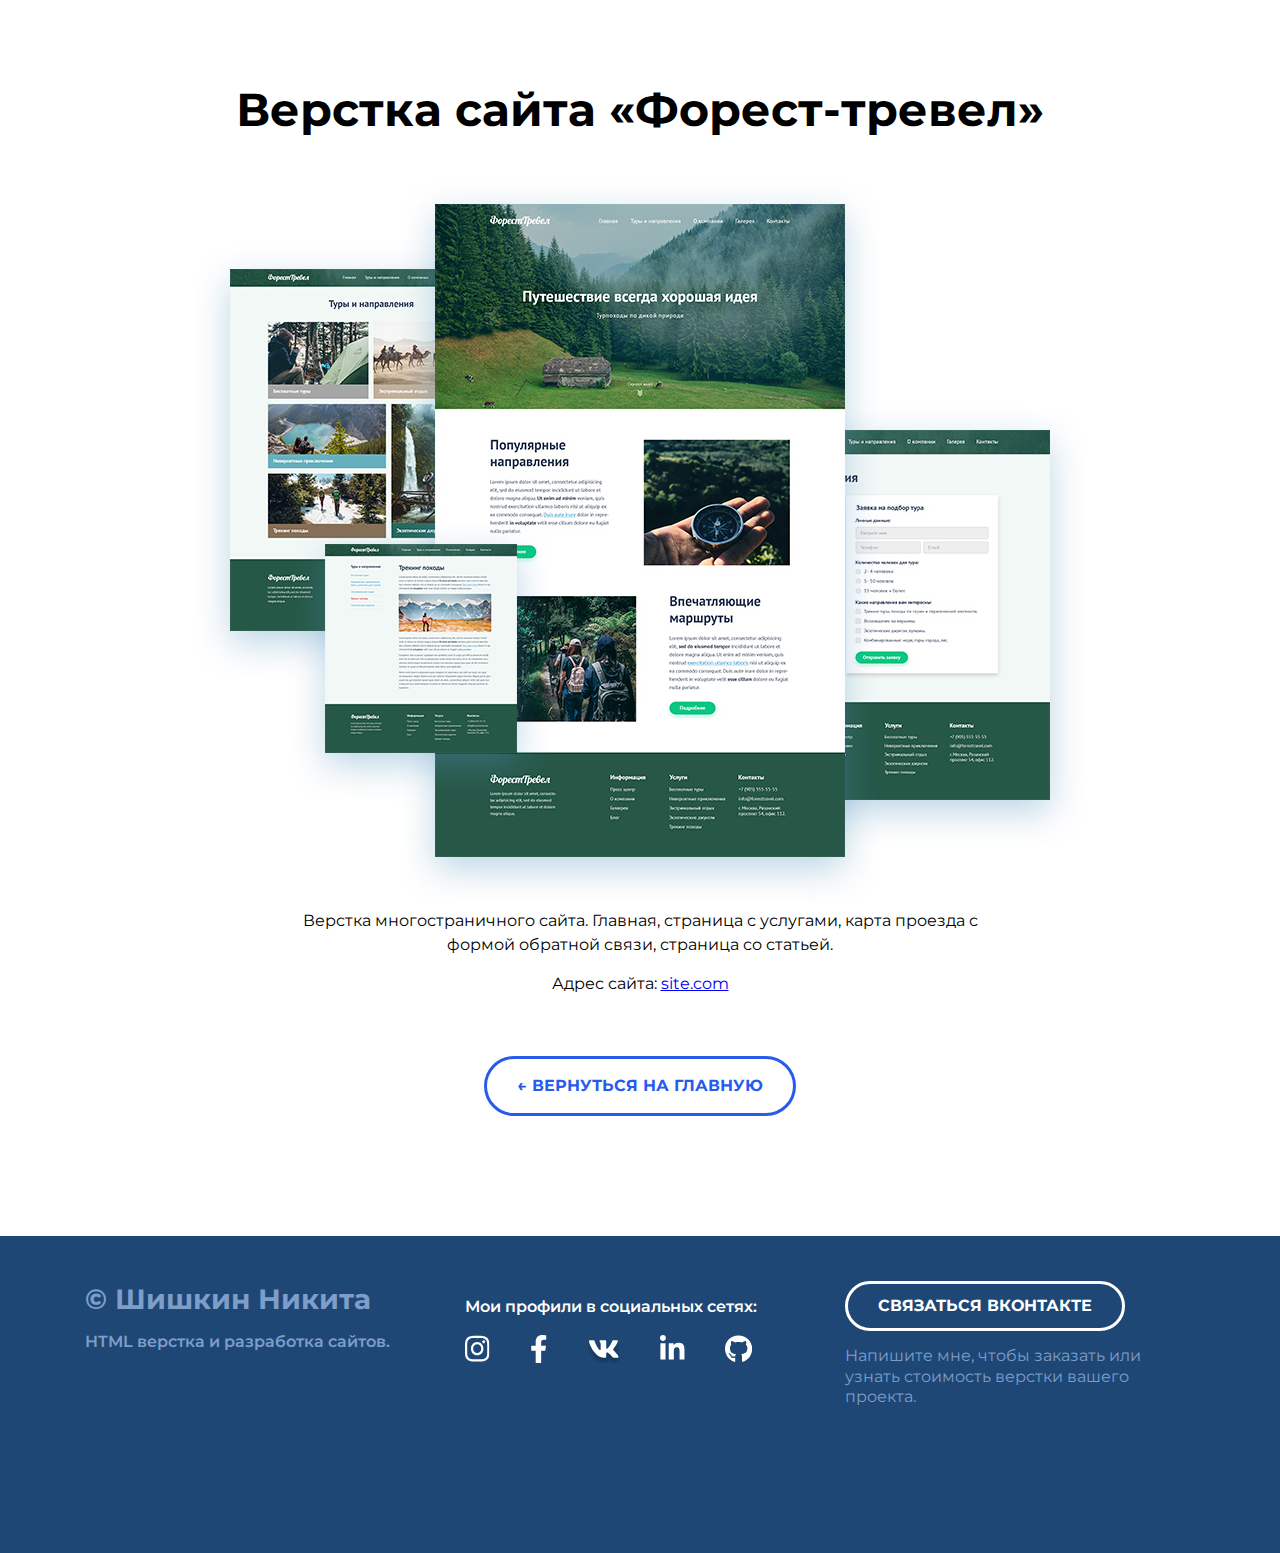
<file: forest-travel.html>
<!DOCTYPE html>
<html lang="ru">
<head>
    <meta charset="UTF-8">
    <meta http-equiv="X-UA-Compatible" content="IE=edge">
    <meta name="viewport" content="width=device-width, initial-scale=1.0">
    <title>Проект "Форест тревел"</title>
    <link rel="stylesheet" href="./css/main.css">
    <link rel="stylesheet" href="./css/media.css">
    <link rel="preconnect" href="https://fonts.gstatic.com" crossorigin> 
    <link href="https://fonts.googleapis.com/css2?family=Montserrat:wght@400;600;700&display=swap" rel="stylesheet">
</head>
<body>
    <main>
        <article class="project">
            <div class="container">
                <h1 class="project-header">Верстка сайта «Форест-тревел»</h1>
                <div class="projetc-img">
                    <img src="./img/projects/forest-full.jpg" alt="Верстка сайта «Форест-тревел»">
                </div>
                <div class="project-description">
                    <p>Верстка многостраничного сайта. Главная, страница с услугами, карта проезда с формой обратной связи, страница со статьей.</p>
                    <p>Адрес сайта: <a href="index.html">site.com</a></p>
                </div>
                <a href="index.html" class="project-btm-back">← ВЕРНУТЬСЯ НА ГЛАВНУЮ</a>
            </div>
        </article>
    </main>

    <footer class="footer">
        <div class="container">
            <div class="footer-row">

                <div class="footer-copyright footer-col">
                    <div class="footer-copyright-name">© Шишкин Никита</div>
                    <p>HTML верстка и разработка сайтов.</p>
                </div>

                <div class="footer-icons footer-col">
                    <p>Мои профили в социальных сетях:</p>
                    <div class="footer-icons-row">
                        <a href="https://www.instagram.com">
                            <img src="./img/icons/instagram.svg" alt="">
                        </a>
                        <a href="#">
                            <img src="./img/icons/facebook.svg" alt="">
                        </a>
                        <a href="#">
                            <img src="./img/icons/vk.svg" alt="">
                        </a>
                        <a href="#">
                            <img src="./img/icons/linkedin.svg" alt="">
                        </a>
                        <a href="#">
                            <img src="./img/icons/github.svg" alt="">
                        </a>
                    </div>
                </div>

                <div class="footer-contacts footer-col">
                    <a href="https://vk.me/shishkin_nikita" class="footer-button">Связаться Вконтакте</a>
                    <p>Напишите мне, чтобы заказать или узнать стоимость верстки вашего проекта.</p>   
                </div>
            </div>
        </div>
    </footer>
    
</body>
</html>
</file>
<file: css/main.css>
* {
  box-sizing: border-box;
}

html {
  scroll-behavior: smooth;
}

body {
  margin: 0;
  font-family: "Montserrat", sans-serif;
  color: #000000;
}

img {
  max-width: 100%;
}

.container {
  max-width: 1140px;
  margin-left: auto;
  margin-right: auto;
  padding-left: 15px;
  padding-right: 15px;
}

.none {
  display: none !important;
}

/* header */

.header {
  position: relative;

  display: flex;
  flex-direction: column;
  justify-content: center;
  align-items: center;

  width: 100%;
  height: 100vh;

  /* background-color: #556983; */
  /* background-image: url("./../img/header/header-bg.jpg"); */
  background-size: cover;
  background-position: center;
}

.header-title {
  margin: 0;
  margin-bottom: 25px;
  font-weight: 700;
  font-size: 56px;
  line-height: 130%;

  text-align: center;

  color: #ffffff;
}

.header-subtitle {
  margin: 0;
  font-weight: 700;
  font-size: 16px;
  line-height: 150%;

  text-align: center;
  letter-spacing: 0.2em;
  text-transform: uppercase;

  color: #ffffff;
}

.header-arrow {
  width: 48px;
  height: 48px;
  position: absolute;
  bottom: 30px;
  left: 50%;
  transform: translate (-50%, 0);
}

/* portfolio */

.portfolio {
  padding-top: 80px;
  padding-bottom: 115px;
}

.portfolio-header {
  margin: 0;
  margin-bottom: 70px;
  font-weight: 700;
  font-size: 46px;
  line-height: 130%;
  text-align: center;
  color: #000000;
}

.portfolio-cards-wrapper {
  display: flex;
  flex-wrap: wrap;
  justify-content: space-between;
}

.card {
  margin-bottom: 30px;
  max-width: 540px;
  background-color: #fff;
  box-shadow: 0px 10px 40px rgba(126, 155, 189, 0.35);

  transition: transform 0.3s ease-in;
}

.card:hover {
  transform: translateY(-15px);
}

.card-link {
  text-decoration: none;
  padding: 20px;
  display: block;
  color: black;
  transition: color 0.3s ease-in;
}

.card-link:hover {
  color: rgb(39, 91, 236);
}

.card:last-child,
.card:nth-last-child(2) {
  margin-bottom: 0;
}

.card-img {
  margin-bottom: 20px;
}

.card-title {
  margin: 0;
  margin-bottom: 13px;
  font-weight: 600;
  font-size: 24px;
  line-height: 130%;
}

.card p {
  margin: 0;
  font-size: 16px;
  line-height: 130%;
}

/* footer */

.footer {
  background: #1e4776;
  padding-top: 45px;
  padding-bottom: 130px;
  color: white;
}

.footer-row {
  display: flex;
  flex-direction: row;
  justify-content: space-between;
}

.footer-col {
  max-width: 350px;
  flex-grow: 1;
}

.footer-copyright {
  color: #7e9ec9;
  line-height: 1.3;
}

.footer-copyright-name {
  font-weight: 700;
  font-size: 28px;
  margin-bottom: 15px;
}

.footer-copyright p {
  font-weight: 600;
  font-size: 16px;
  margin: 0;
  margin-bottom: 15px;
}

.footer-icons p {
  font-weight: 600;
  font-size: 16px;
  line-height: 1.3;
}

.footer-icons-row {
  display: flex;
  align-items: center;
}

.footer-icons-row > * + * {
  margin-left: 40px;
}

.footer-button {
  display: inline-block;
  height: 50px;
  padding-left: 30px;
  padding-right: 30px;

  border: 3px solid #fff;
  border-radius: 50px;

  color: #fff;

  font-weight: 700;
  font-size: 16px;
  line-height: 44px;
  text-transform: uppercase;
  text-decoration: none;

  transition: all 0.3s ease-in;
}

.footer-button:hover {
  background-color: white;
  color: #1e4776;
}

.footer-contacts p {
  margin: 15px 0;
  font-size: 16px;
  line-height: 1.3;
  color: #7e9ec9;
}

/* Project */

.project {
  padding: 80px 0 120px 0;
  text-align: center;
}

.project-header {
  margin: 0;
  margin-bottom: 40px;
  font-weight: bold;
  font-size: 46px;
  line-height: 1.3;
}

.project-img {
  margin-bottom: 70px;
}

.project-description {
  margin: 0 auto 60px;
  max-width: 730px;
}
.project-description p {
  margin-top: 0;
  margin-bottom: 15px;
  font-size: 16px;
  line-height: 1.5;
}

.project-btm-back {
  display: inline-block;
  height: 60px;
  padding-left: 30px;
  padding-right: 30px;

  border: 3px solid #275bec;
  border-radius: 50px;

  color: #275bec;

  font-weight: 700;
  font-size: 16px;
  line-height: 54px;
  text-transform: uppercase;
  text-decoration: none;

  transition: color 0.3s ease-in;
}

.project-btm-back:hover {
  background-color: #275bec;
  color: white;
}
</file>
<file: css/media.css>
/* Медиа запрос: для экранов с шириной 1140px */
@media (max-width: 1140px) {

    .card {
        width: calc(50% - 15px);
    }

    .footer {
        padding-top: 40px;
        padding-bottom: 60px;
    }

    .footer-row {
        flex-direction: column-reverse;
        align-items: center;
        text-align: center;
    }

    .footer-col {
        margin-bottom: 50px;
    }

    .footer-col:":first-child" {
        margin-bottom: 0;
    }

}

/* Медиа запрос: для экранов с шириной 760px */
@media (max-width: 760px) {

    .header-title {
        font-size: 32px;
    }

    .header-subtitle {
        font-size: 14px;
    }

    .portfolio {
        padding-top: 40px;
        padding-bottom: 60px;   
    }

    .portfolio-header {
        font-size: 32px;
        margin-bottom: 30px;
    }

    .portfolio-cards-wrapper {
        justify-content: center;
    }

    .card {
        max-width: 530px;
        width: 100%;
    }
    .card:nth-last-child(2) {
        margin-bottom: 30px;
    }

    .card-link {
        padding: 15px;
    }

    .card-img {
        margin-bottom: 10px;
    }

    .card-title {
        font-size: 18px;
        margin-bottom: 10px;
    }

    .card p {
        font-size: 14px;
    }

    .footer-copyraight-name {
        font-size: 18px;
        margin-bottom: 5px;
    }

    .footer-copyright p {
        font-size: 14px;
    }

    .footer-icons p {
        font-size: 14px;
    }

    .footer-contacts p {
        font-size: 14px;
        margin: 0;
        margin-bottom: 15px;
    }

    .project {
        padding-top: 40px;
        padding-bottom: 60px;
    }

    .project-header {
        font-size: 28px;
        margin-bottom: 30px;
    }

    .project-img {
        margin-bottom: 20px;
    }

    .project-description {
        margin-bottom: 50px;
    }

    .project-btm-back {
        padding: 0 10px;
        width: 100%;
        max-width: 320px;
    }

}
</file>
